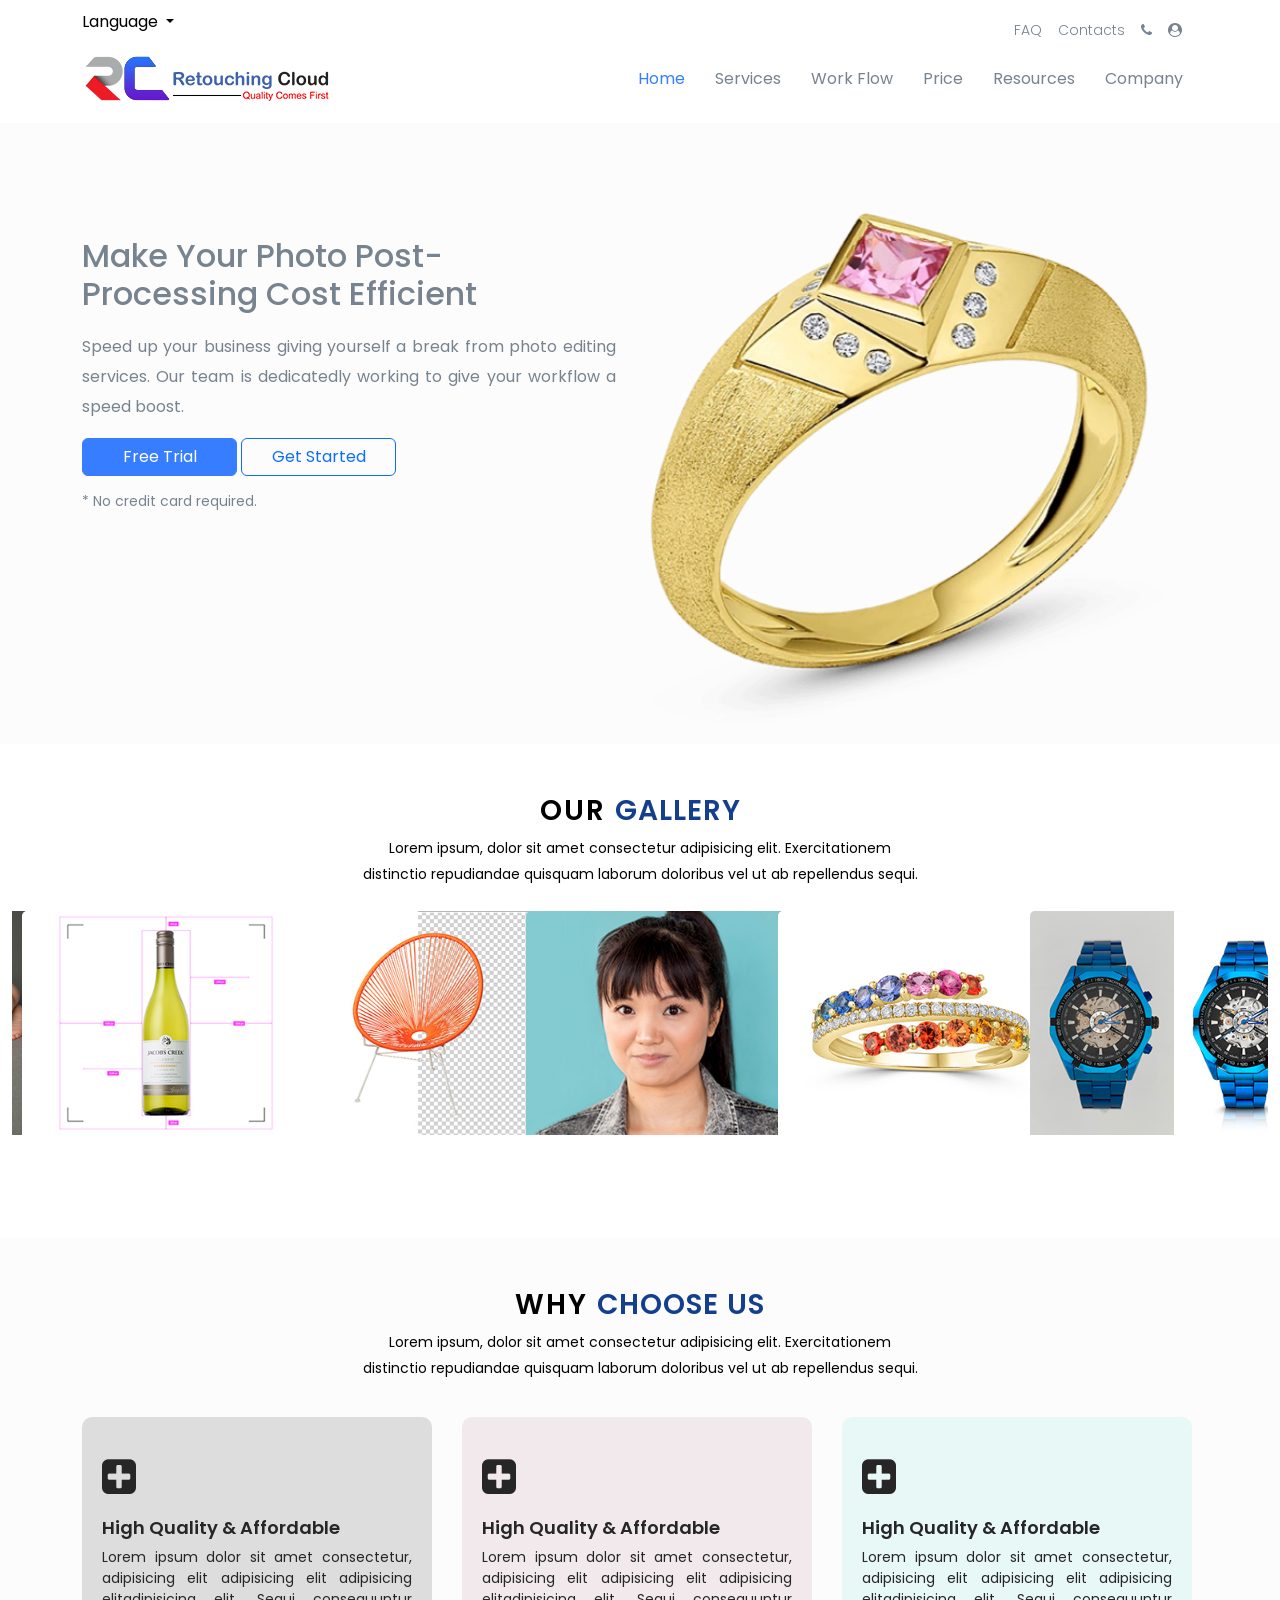
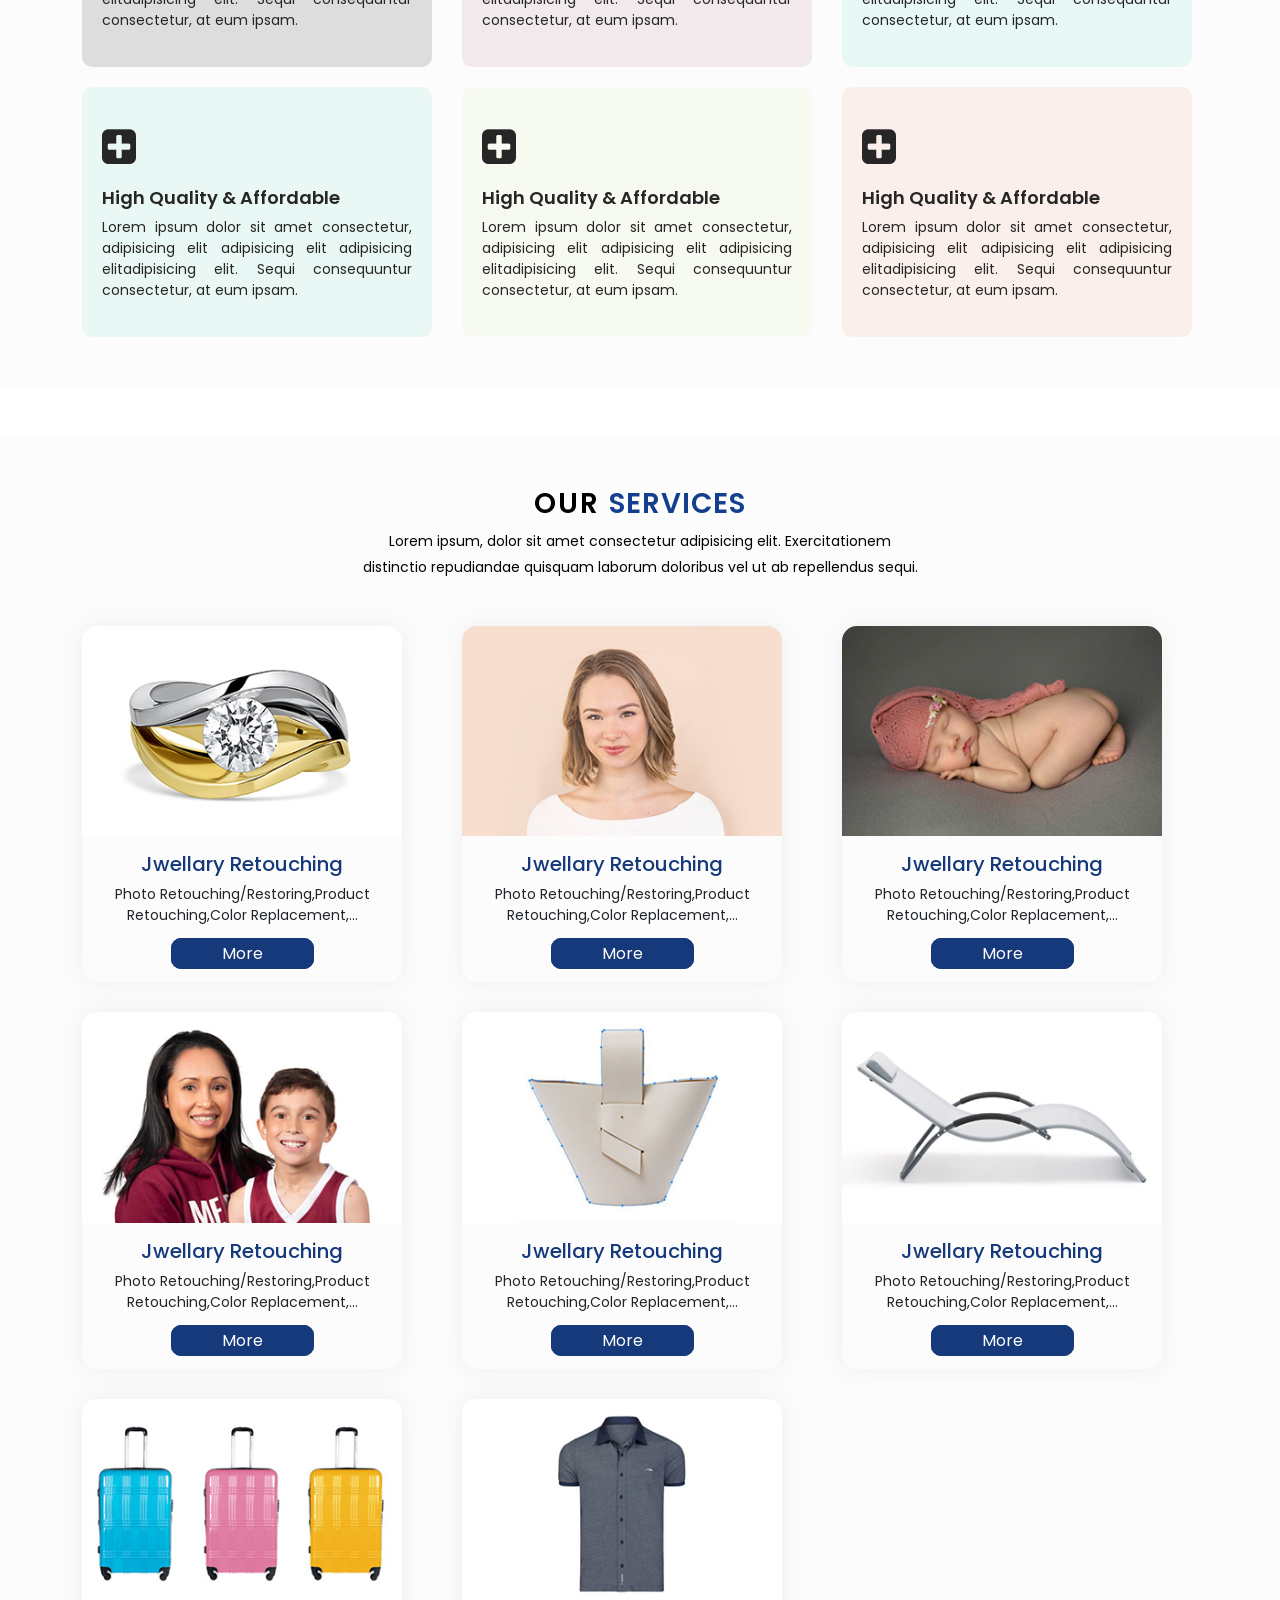
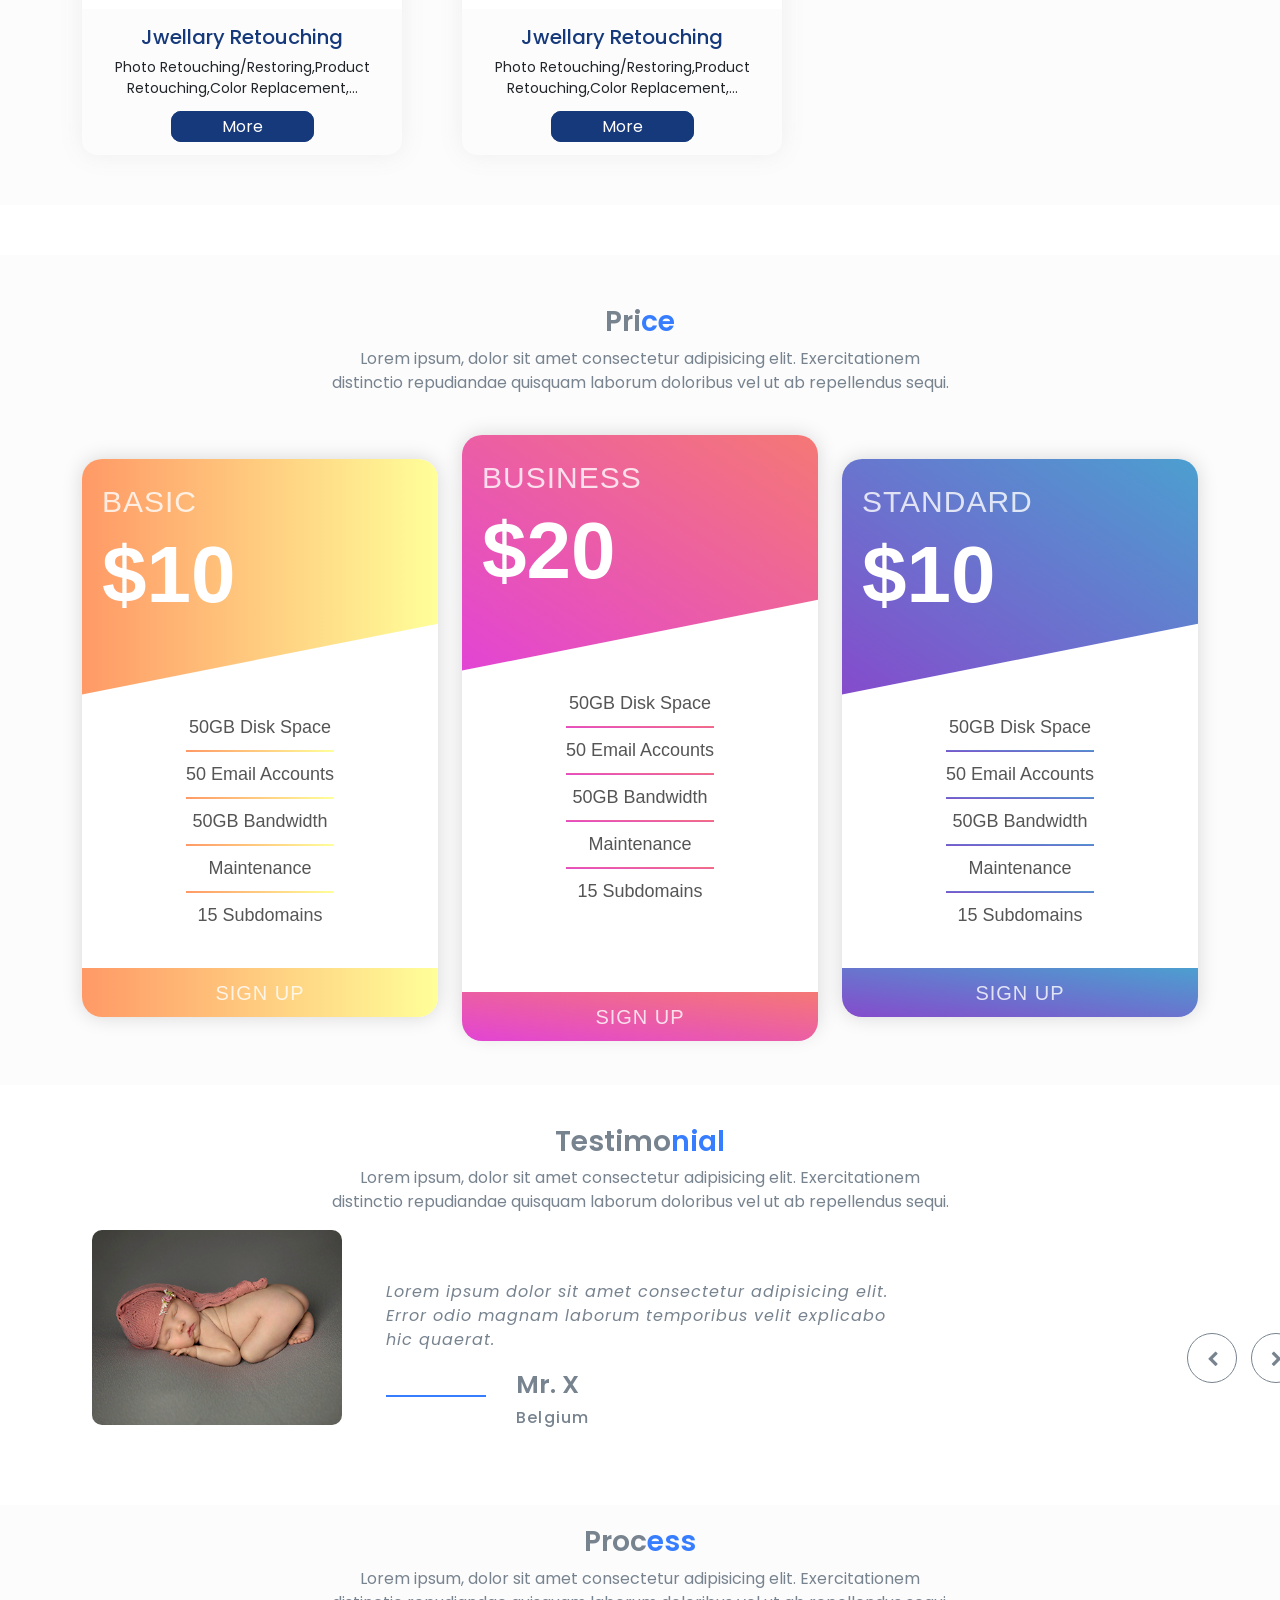
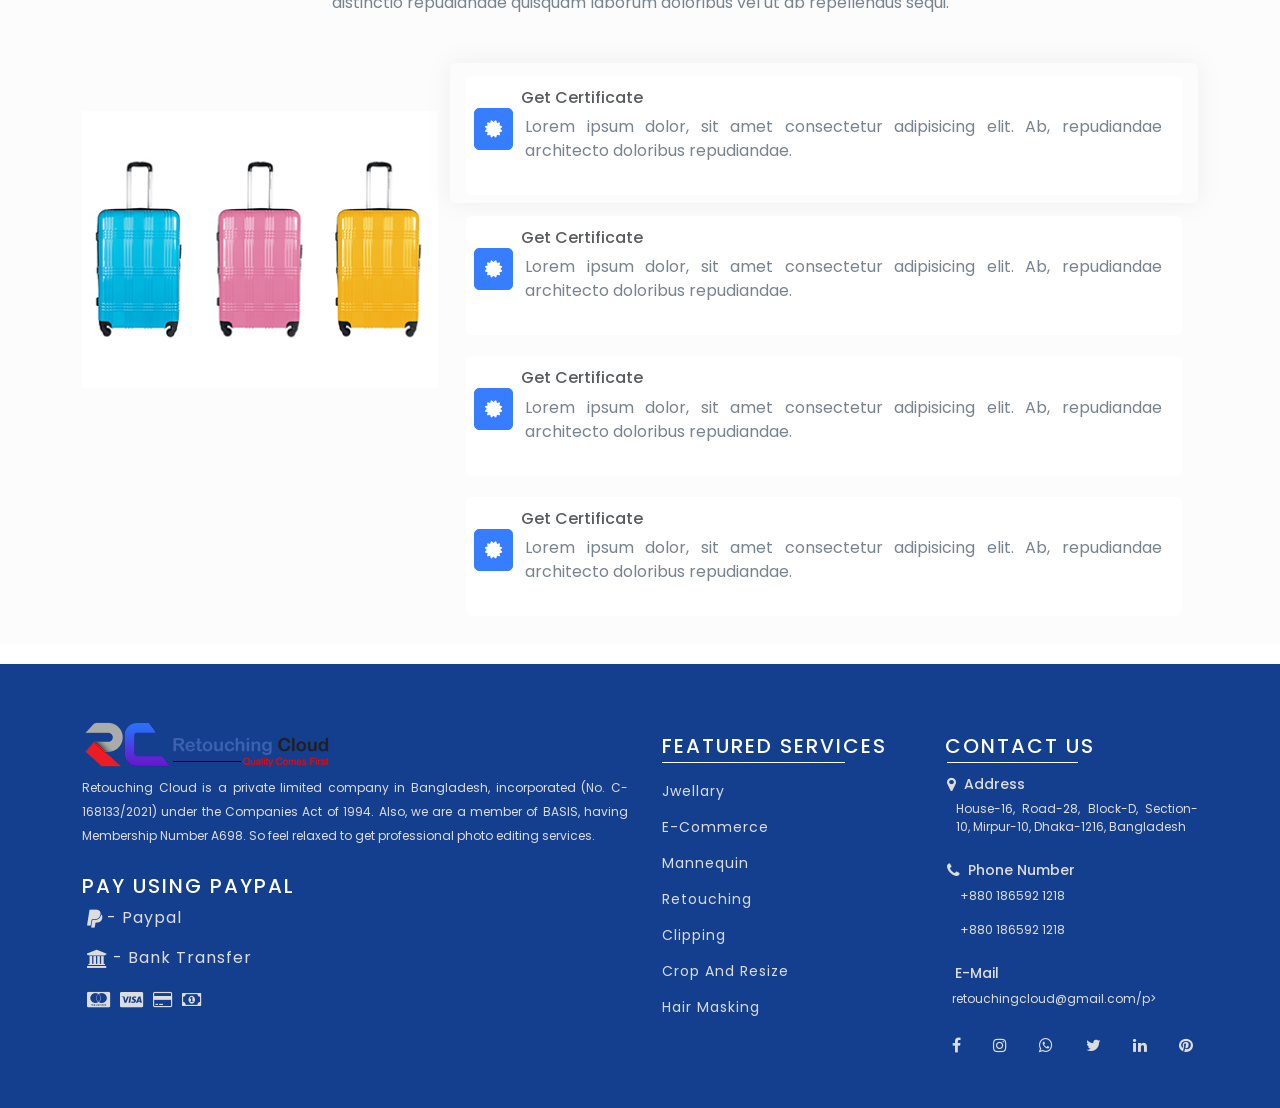
<file: index.html>
<!doctype html>
<html lang="en">
  <head>
    <!-- Required meta tags -->
    <meta charset="utf-8">
    <meta name="viewport" content="width=device-width, initial-scale=1">

    <!-- Bootstrap CSS -->
    <link href="https://cdn.jsdelivr.net/npm/bootstrap@5.0.2/dist/css/bootstrap.min.css" rel="stylesheet" integrity="sha384-EVSTQN3/azprG1Anm3QDgpJLIm9Nao0Yz1ztcQTwFspd3yD65VohhpuuCOmLASjC" crossorigin="anonymous">
    <link href="https://fonts.googleapis.com/css2?family=Poppins:wght@300;400;500;600;700&display=swap" rel="stylesheet">
    <link rel="stylesheet" href="https://cdnjs.cloudflare.com/ajax/libs/font-awesome/4.7.0/css/font-awesome.min.css">
    <link rel="stylesheet" href="css/slick.css">
    <link rel="stylesheet" href="css/stylesheet.css">
    <link rel="media stylesheet" href="css/media.css">

    <title>Retouching Cloud</title>
  </head>
  <body>
    <!-- header -->
   <header class="header ">
    <div class="container d-flex">
       <div class="language">
        <a class="nav-link dropdown-toggle" href="#" id="navbarDropdown" role="button" data-bs-toggle="dropdown" aria-expanded="false">
            Language
          </a>
          <ul class="dropdown-menu" aria-labelledby="navbarDropdown">
            <li><a class="dropdown-item" href="#">English</a></li>
            <li><a class="dropdown-item" href="#">Bengali</a></li>
            <li><a class="dropdown-item" href="#">France</a></li>
            <li><a class="dropdown-item" href="#">Portuguish</a></li>
          </ul>
       </div>
       <div class="fac ms-auto d-flex pt-2 px-2">
       <span><a href="">FAQ </a></span>
       <span><a href=""> Contacts </a></span>
       <span><a href=""> <i class="fa fa-phone" aria-hidden="true"></i></a></span>
       <span><a href=""> <i class="fa fa-user-circle" aria-hidden="true"></i></a></span>
    </div>
   </header>
    <!-- header -->


    <!-- navbar -->
    <nav class="navbar navbar-expand-lg navbar-light nav-menu" id="menu">
        <div class="container">
            <a class="navbar-brand" href="#">
                <img src="images/logo.png" alt="" srcset="">
            </a>
            <button class="navbar-toggler" type="button" data-bs-toggle="collapse" data-bs-target="#navbarSupportedContent" aria-controls="navbarSupportedContent" aria-expanded="false" aria-label="Toggle navigation">
                <span class="navbar-toggler-icon"></span>
            </button>
            <div class="collapse navbar-collapse menu" id="navbarSupportedContent">
                <ul class="navbar-nav ms-auto mb-2 mb-lg-0">
                    <li class="nav-item">
                        <a class="nav-link active" aria-current="page" href="#">Home</a>
                    </li>
                      <!-- Navbar dropdown -->
        <li class="nav-item dropdown dropdown-hover position-static">
          <a class="nav-link" href="#" id="navbarDropdown" role="button"
             aria-expanded="false">
            Services
          </a>
          <!-- Dropdown menu -->
          <div class="dropdown-menu w-40 mt-0" aria-labelledby="navbarDropdown" style="border-top-left-radius: 0;
                            border-top-right-radius: 0;
                          ">

            <div class="container">
              <div class="row my-4">
                <div class="col-md-6 col-lg-3 mb-3 mb-lg-0">
                  <div class="list-group list-group-flush">
                    <a class="list-group-item a" href="#">Shadow Making</a>
                    <a class="list-group-item a" href="#">Clipping Path</a>
                    <a class="list-group-item a" href="#">Hair Masking</a>
                    <a class="list-group-item a" href="#">Background Removal</a>
                  </div>
                </div>
                <div class="col-md-6 col-lg-3 mb-4 mb-lg-0">
                  <div class="list-group list-group-flush">
                    <a class="list-group-item a" href="#">Image Recolor</a>
                    <a class="list-group-item a" href="#">Headshot Retouching</a>
                    <a class="list-group-item a" href="#">E-commerce Image Editing</a>
                    <a class="list-group-item a" href="#">Crope & Resize</a>
                  </div>
                </div>
                <div class="col-md-6 col-lg-3 mb-3 mb-md-0">
                  <div class="list-group list-group-flush">
                    <a class="list-group-item a" href="#">Baby Retouching</a>
                    <a class="list-group-item a" href="#">Ghost Mannequin</a>
                    <a class="list-group-item a" href="service.html">Jwellary Retouching</a>
                    <a class="list-group-item a" href="#">Product Photo Retouching</a>
                  </div>
                </div>
              </div>
            </div>
          </div>
        </li>
               


                    <li class="nav-item">
                        <a class="nav-link" aria-current="page" href="#">Work Flow</a>
                    </li>
                    <li class="nav-item">
                        <a class="nav-link" aria-current="page" href="#">Price</a>
                    </li>
                    <li class="nav-item dropdown resource">
                        <a class="nav-link" href="#" id="navbarDropdown" role="button" data-bs-toggle="dropdown" aria-expanded="false">
                          Resources
                        </a>
                        <ul class="dropdown-menu" aria-labelledby="navbarDropdown">
                          <li><a class="dropdown-item" href="#"><i class="fa fa-folder-open" aria-hidden="true"></i> Portfolio</a></li>
                          <li><a class="dropdown-item" href="#"><i class="fa fa-pencil-square-o" aria-hidden="true"></i> Blog</a></li>
                          
                        </ul>
                      </li>
                    <li class="nav-item">
                        <a class="nav-link" aria-current="page" href="#">Company</a>
                    </li>
                    
                </ul>
            </div>
        </div>
    </nav>
    <!-- navbar -->


    <!-- banner -->
      <section id="banner">
      <div class="container">
       <div class="row">
        <div class="banner  d-flex justify-content-between row">
          
        <div class="ban2 col-lg-6 col-sm-12 col-md-12">
            <h2 class="pt-4">Make Your Photo Post- <br> Processing Cost Efficient</h2>
            <p align="justify">Speed up your business giving yourself a break from photo editing services. Our team is dedicatedly working to give your workflow a speed boost.</p>
            <a class="btn btn-primary btn-wide transition-3d-hover mb-2 mb-sm-0 mr-3 trail" href="">Free Trial</a>
              <a class="btn btn-outline-primary btn-wide transition-3d-hover mb-2 mb-sm-0 trail" href="" target="_blank" rel="noopener">Get Started</a>
          
              <p class="small">* No credit card required.</p>
        </div>

        <div class="ban1 col-lg-6 col-sm-12 col-md-12">
          <div class="ban-slider ">
          <div class="ban-item">
            <img src="images/banner/CJ-0823-001.webp" alt="" width="100%" class="img-fluid">
          </div>
            <div class="ban-item">
              <img src="images/banner/JD 0823 025.webp" alt="" width="100%" class="img-fluid">
            </div>
            <div class="ban-item">
              <img src="images/banner/JD 0823 029 .webp" alt="" width="100%" class="img-fluid">
            </div>
            
          </div>
      </div>
      </div>
       </div>
      </div>
  </section>
  
    <!-- banner -->


    <!-- gallery -->
    <section id="gallery">
     

      <div class="container-fluid">
        <div class="col-lg-12 col-md-12 col-sm-12">
          <div class="choose-header">
            <h3 class="text-center" style="font-weight: 600; letter-spacing: 2px; color: black;">OUR <span class="Span-header" style=" letter-spacing: 1px;">GALLERY</span></h3>
            <p class="text-center" align="justify" style="color: #000; font-size: 14px; line-height: 26px;">Lorem ipsum, dolor sit amet consectetur adipisicing elit. Exercitationem  <br> distinctio repudiandae quisquam laborum doloribus vel ut ab repellendus sequi.</p>
          </div>
        </div>
        <div class="row mt-4">
          <div class="gallery-card">
            <div class="gallery-item col-lg-3">
                <div class="card" style="width: 18rem;">
                    <div class="card-img">
                        <img src="images/gallery/Background_remove.jpg" class="card-img-top" alt="..." width="100%">
                        
                       </div>
                  </div>

            </div>
            <div class="gallery-item col-lg-3">
                <div class="card" style="width: 18rem;">
                    <div class="card-img">
                        <img src="images/gallery/Headshot_retouching.jpg" class="card-img-top" alt="..." width="100%">
                        
                       </div>
                  </div>

            </div>
            <div class="gallery-item col-lg-3">
                <div class="card" style="width: 18rem;">
                    <div class="card-img">
                        <img src="images/gallery/Jewelry_Photo_Retouching.jpg" class="card-img-top" alt="..." width="100%">
                        
                       </div>
                  </div>

            </div>
            <div class="gallery-item col-lg-3">
                <div class="card" style="width: 18rem;">
                    <div class="card-img">
                        <img src="images/gallery/Product_photo retouching.jpg" class="card-img-top" alt="..." width="100%">
                    
                       </div>
                  </div>

            </div>
            <div class="gallery-item col-lg-3">
                <div class="card" style="width: 18rem;">
                    <div class="card-img">
                        <img src="images/gallery/Baby_retouching.jpg" class="card-img-top" alt="..." width="100%">
                     
                       </div>
                  </div>

            </div>
            <div class="gallery-item col-lg-3">
                <div class="card" style="width: 18rem;">
                    <div class="card-img">
                        <img src="images/gallery/crope &resize.jpg" class="card-img-top" alt="..." width="100%">
                        
                       </div>
                  </div>

            </div>
          </div>
        </div>


  </div>

</section>
    <!-- gallery -->


    <!-- why choose us -->
    <!-- <section id="choose">
     <div class="container">
      <div class="row d-flex justify-content-between">
        <div class="col-lg-12 col-md-12 col-sm-12">
          <div class="choose-header">
            <h3 class="text-center" style="font-weight: 600; letter-spacing: 2px; color: black;">WHY <span class="Span-header" style=" letter-spacing: 1px;">CHOOSE US</span></h3>
            <p class="text-center" align="justify" style="color: #000; font-size: 14px; line-height: 26px;">Lorem ipsum, dolor sit amet consectetur adipisicing elit. Exercitationem  <br> distinctio repudiandae quisquam laborum doloribus vel ut ab repellendus sequi.</p>
          </div>
        </div>
        <div class="col-lg-4">
          <div class="card" style="width: 18rem; ">
            <div class="card-body d-flex">
              <h5 class="card-title card-i"><i class="fa fa-certificate" aria-hidden="true" style="font-size: 20px;"></i></h5>
              <h6 class="card-subtitle mb-2 text-muted py-3 px-2">Get Certificate</h6>
            </div>
            <div class="card-text px-1">
              <p class="" align="justify" style="color: #77838f;">Lorem ipsum dolor, sit amet consectetur adipisicing elit. Ab, repudiandae architecto doloribus repudiandae.</p>
            </div>
            </div>
          <div class="card" style="width: 18rem; margin-top: 12px;">
            <div class="card-body d-flex">
              <h5 class="card-title card-i"><i class="fa fa-certificate" aria-hidden="true" style="font-size: 20px;"></i></h5>
              <h6 class="card-subtitle mb-2 text-muted py-3 px-2">Get Certificate</h6>
            </div>
            <div class="card-text px-1">
              <p class="" align="justify" style="color: #77838f;">Lorem ipsum dolor, sit amet consectetur adipisicing elit. Ab, repudiandae architecto doloribus repudiandae.</p>
            </div>
            </div>
          <div class="card" style="width: 18rem; margin-top: 12px;">
            <div class="card-body d-flex">
              <h5 class="card-title card-i"><i class="fa fa-certificate" aria-hidden="true" style="font-size: 20px;"></i></h5>
              <h6 class="card-subtitle mb-2 text-muted py-3 px-2">Get Certificate</h6>
            </div>
            <div class="card-text px-1">
              <p class="" align="justify" style="color: #77838f;">Lorem ipsum dolor, sit amet consectetur adipisicing elit. Ab, repudiandae architecto doloribus repudiandae.</p>
            </div>
            </div>
        </div>
        <div class="col-lg-4" style="margin-top: 150px; margin-left: -58px;">
          <div class="choose-slider text-center">
            <div class="choose-item">
              <img src="images/gallery/crope &resize.jpg" alt="" width="100%" class="img-fluid">
            </div>
              <div class="choose-item">
                <img src="images/service/EAN_3370077589461_det1-x-300x300.jpg" alt="" width="100%" class="img-fluid">
              </div>
              <div class="choose-item">
                <img src="images/service/Ghost_Mannequin_Gallery_-4-525x400.jpg" alt="" width="100%" class="img-fluid">
              </div>
              
            </div>
        </div>
        <div class="col-lg-4">
          <div class="card" style="width: 18rem; ">
            <div class="card-body d-flex">
              <h5 class="card-title card-i"><i class="fa fa-certificate" aria-hidden="true" style="font-size: 20px;"></i></h5>
              <h6 class="card-subtitle mb-2 text-muted py-3 px-2">Get Certificate</h6>
            </div>
            <div class="card-text px-1">
              <p class="" align="justify" style="color: #77838f;">Lorem ipsum dolor, sit amet consectetur adipisicing elit. Ab, repudiandae architecto doloribus repudiandae.</p>
            </div>
            </div>
          <div class="card" style="width: 18rem; margin-top: 12px;">
            <div class="card-body d-flex">
              <h5 class="card-title card-i"><i class="fa fa-certificate" aria-hidden="true" style="font-size: 20px;"></i></h5>
              <h6 class="card-subtitle mb-2 text-muted py-3 px-2">Get Certificate</h6>
            </div>
            <div class="card-text px-1">
              <p class="" align="justify" style="color: #77838f;">Lorem ipsum dolor, sit amet consectetur adipisicing elit. Ab, repudiandae architecto doloribus repudiandae.</p>
            </div>
            </div>
          <div class="card" style="width: 18rem; margin-top: 12px;">
            <div class="card-body d-flex">
              <h5 class="card-title card-i"><i class="fa fa-certificate" aria-hidden="true" style="font-size: 20px;"></i></h5>
              <h6 class="card-subtitle mb-2 text-muted py-3 px-2">Get Certificate</h6>
            </div>
            <div class="card-text px-1">
              <p class="" align="justify" style="color: #77838f;">Lorem ipsum dolor, sit amet consectetur adipisicing elit. Ab, repudiandae architecto doloribus repudiandae.</p>
            </div>
            </div>
        </div
      </div>
     </div>
    </section> -->
    <!-- why choose us -->


    <!-- why choose us -->
    <section id="choose">
     <div class="container">
      <div class="row d-flex justify-content-between">
        <div class="col-lg-12 col-md-12 col-sm-12">
          <div class="choose-header">
            <h3 class="text-center" style="font-weight: 600; letter-spacing: 2px; color: black;">WHY <span class="Span-header" style=" letter-spacing: 1px;">CHOOSE US</span></h3>
            <p class="text-center" align="justify" style="color: #000; font-size: 14px; line-height: 26px;">Lorem ipsum, dolor sit amet consectetur adipisicing elit. Exercitationem  <br> distinctio repudiandae quisquam laborum doloribus vel ut ab repellendus sequi.</p>
          </div>
        </div>

        <div class="col-lg- col-md-4 col-sm-12">
          <div class="choose-card" style="background-color: #ddd;">
            <i class="fa fa-plus-square" aria-hidden="true"></i>
            <h4>High Quality & Affordable</h4>
            <p align="justify">Lorem ipsum dolor sit amet consectetur, adipisicing elit adipisicing elit  adipisicing elitadipisicing elit. Sequi consequuntur consectetur, at eum ipsam.</p>
        </div>
        </div>
        <div class="col-lg- col-md-4 col-sm-12">
          <div class="choose-card" style="background-color: rgb(241, 233, 235);">
            <i class="fa fa-plus-square" aria-hidden="true"></i>
            <h4>High Quality & Affordable</h4>
            <p align="justify">Lorem ipsum dolor sit amet consectetur, adipisicing elit adipisicing elit  adipisicing elitadipisicing elit. Sequi consequuntur consectetur, at eum ipsam.</p>
        </div>
        </div>
        <div class="col-lg- col-md-4 col-sm-12">
          <div class="choose-card" style="background-color: rgb(232, 248, 247);;">
            <i class="fa fa-plus-square" aria-hidden="true"></i>
            <h4>High Quality & Affordable</h4>
            <p align="justify">Lorem ipsum dolor sit amet consectetur, adipisicing elit adipisicing elit  adipisicing elitadipisicing elit. Sequi consequuntur consectetur, at eum ipsam.</p>
        </div>
        </div>
        <div class="col-lg- col-md-4 col-sm-12">
          <div class="choose-card" style="background-color: rgb(233, 247, 245);;">
            <i class="fa fa-plus-square" aria-hidden="true"></i>
            <h4>High Quality & Affordable</h4>
            <p align="justify">Lorem ipsum dolor sit amet consectetur, adipisicing elit adipisicing elit  adipisicing elitadipisicing elit. Sequi consequuntur consectetur, at eum ipsam.</p>
        </div>
        </div>
        <div class="col-lg- col-md-4 col-sm-12">
          <div class="choose-card" style="background-color: rgb(246, 250, 240);;">
            <i class="fa fa-plus-square" aria-hidden="true"></i>
            <h4>High Quality & Affordable</h4>
            <p align="justify">Lorem ipsum dolor sit amet consectetur, adipisicing elit adipisicing elit  adipisicing elitadipisicing elit. Sequi consequuntur consectetur, at eum ipsam.</p>
        </div>
        </div>
        <div class="col-lg- col-md-4 col-sm-12">
          <div class="choose-card" style="background-color: rgb(250, 239, 234);;">
            <i class="fa fa-plus-square" aria-hidden="true"></i>
            <h4>High Quality & Affordable</h4>
            <p align="justify">Lorem ipsum dolor sit amet consectetur, adipisicing elit adipisicing elit  adipisicing elitadipisicing elit. Sequi consequuntur consectetur, at eum ipsam.</p>
        </div>
        </div>
        </div>
        </div>
    </section>
    <!-- why choose us -->


    
    <!-- service -->
    <section id="service">
      <div class="container">
        <div class="row">
          <div class="col-lg-12 col-md-12 col-sm-12">
            <div class="choose-header">
              <h3 class="text-center" style="font-weight: 600; letter-spacing: 2px; color: black;">OUR <span class="Span-header" style=" letter-spacing: 1px;">SERVICES</span></h3>
              <p class="text-center" align="justify" style="color: #000; font-size: 14px; line-height: 26px;">Lorem ipsum, dolor sit amet consectetur adipisicing elit. Exercitationem  <br> distinctio repudiandae quisquam laborum doloribus vel ut ab repellendus sequi.</p>
            </div>
          </div>
          <div class="col-lg-4 col-md-3 col-sm-12 ser">
            <div class="card" style="width: 20rem;">
              <img src="images/service/AN 0923 010.jpg" class="card-img-top" width="105%" alt="...">
              <div class="card-body text-center">
                <h5 class="card-title">Jwellary Retouching</h5>
                <p class="card-text mt-2" style="font-size: 14px;">Photo Retouching/Restoring,Product Retouching,Color Replacement,...</p>
                <div class="ser-btn">
                  <a href="#">More</a>
                </div>
              </div>
            </div>
          </div>
          
          <div class="col-lg-4 col-md-3 col-sm-12 ser">
            <div class="card" style="width: 20rem;">
              <img src="images/service/Headshot_Retouching_04.jpg" class="card-img-top" width="105%" alt="...">
              <div class="card-body text-center">
                <h5 class="card-title">Jwellary Retouching</h5>
                <p class="card-text mt-2" style="font-size: 14px;">Photo Retouching/Restoring,Product Retouching,Color Replacement,...</p>
                <div class="ser-btn">
                  <a href="#">More</a>
                </div>
              </div>
            </div>
          </div>
          <div class="col-lg-4 col-md-3 col-sm-12 ser">
            <div class="card" style="width: 20rem;">
              <img src="images/service/MG_1780-600x457.jpg" width="105%" class="card-img-top" alt="...">
              <div class="card-body text-center">
                <h5 class="card-title">Jwellary Retouching</h5>
                <p class="card-text mt-2" style="font-size: 14px;">Photo Retouching/Restoring,Product Retouching,Color Replacement,...</p>
                <div class="ser-btn">
                  <a href="#">More</a>
                </div>
              </div>
            </div>
          </div>
          <div class="col-lg-4 col-md-3 col-sm-12 ser">
            <div class="card" style="width: 20rem;">
              <img src="images/service/Image_Masking_Gallery_-6-600x457.jpg" class="card-img-top" alt="...">
              <div class="card-body text-center">
                <h5 class="card-title">Jwellary Retouching</h5>
                <p class="card-text mt-2" style="font-size: 14px;">Photo Retouching/Restoring,Product Retouching,Color Replacement,...</p>
                <div class="ser-btn">
                  <a href="#">More</a>
                </div>
              </div>
            </div>
          </div>
          <div class="col-lg-4 col-md-3 col-sm-12 ser">
            <div class="card" style="width: 20rem;">
              <img src="images/service/Clipping_Path-280x270.jpg" class="card-img-top" alt="...">
              <div class="card-body text-center">
                <h5 class="card-title">Jwellary Retouching</h5>
                <p class="card-text mt-2" style="font-size: 14px;">Photo Retouching/Restoring,Product Retouching,Color Replacement,...</p>
                <div class="ser-btn">
                  <a href="#">More</a>
                </div>
              </div>
            </div>
          </div>
          <div class="col-lg-4 col-md-3 col-sm-12 ser">
            <div class="card" style="width: 20rem;">
              <img src="images/service/Natural_shadow_after_01-768x585.jpg" class="card-img-top" alt="...">
              <div class="card-body text-center">
                <h5 class="card-title">Jwellary Retouching</h5>
                <p class="card-text mt-2" style="font-size: 14px;">Photo Retouching/Restoring,Product Retouching,Color Replacement,...</p>
                <div class="ser-btn">
                  <a href="#">More</a>
                </div>
              </div>
            </div>
          </div>
          <div class="col-lg-4 col-md-3 col-sm-12 ser">
            <div class="card" style="width: 20rem;">
              <img src="images/service/Image_Recoloring-1-600x457.jpg" class="card-img-top" alt="...">
              <div class="card-body text-center">
                <h5 class="card-title">Jwellary Retouching</h5>
                <p class="card-text mt-2" style="font-size: 14px;">Photo Retouching/Restoring,Product Retouching,Color Replacement,...</p>
                <div class="ser-btn">
                  <a href="#">More</a>
                </div>
              </div>
            </div>
          </div>
          <div class="col-lg-4 col-md-3 col-sm-12 ser">
            <div class="card" style="width: 20rem;">
              <img src="images/service/Ghost_Mannequin_Gallery_-4-525x400.jpg" class="card-img-top" alt="...">
              <div class="card-body text-center">
                <h5 class="card-title">Jwellary Retouching</h5>
                <p class="card-text mt-2" style="font-size: 14px;">Photo Retouching/Restoring,Product Retouching,Color Replacement,...</p>
                <div class="ser-btn">
                  <a href="#">More</a>
                </div>
              </div>
            </div>
          </div>
          
          
        
      </div>
    </section>
    <!-- services -->


    <!-- price -->
    <section id="price">
      <div class="container">
        <div class="row">
          <div class="col-lg-12 col-md-12 col-sm-12">
            <div class="choose-header">
              <h3 class="text-center" style="font-weight: 600;">Pri<span style="color: #377dff;">ce</span></h3>
              <p class="text-center" align="justify" style="color: #77838f;">Lorem ipsum, dolor sit amet consectetur adipisicing elit. Exercitationem  <br> distinctio repudiandae quisquam laborum doloribus vel ut ab repellendus sequi.</p>
            </div>
          </div>
         
      <div class="col-md-4 col-sm-6 mt-5">
        <div class="pricingTable basic">
            <div class="pricingTable-header">
                <h3 class="title">Basic</h3>
                <div class="price-value">
                    <span class="amount">$10</span>
                </div>
            </div>
            <ul class="pricing-content">
                <li>50GB Disk Space</li>
                <li>50 Email Accounts</li>
                <li>50GB Bandwidth</li>
                <li>Maintenance</li>
                <li>15 Subdomains</li>
            </ul>
            <div class="pricingTable-signup">
                <a href="#">Sign Up</a>
            </div>
        </div>
    </div>
    <div class="col-md-4 col-sm-6 mt-4">
        <div class="pricingTable pink standard">
            <div class="pricingTable-header">
                <h3 class="title">Business</h3>
                <div class="price-value">
                    <span class="amount">$20</span>
                </div>
            </div>
            <ul class="pricing-content">
                <li>50GB Disk Space</li>
                <li>50 Email Accounts</li>
                <li>50GB Bandwidth</li>
                <li>Maintenance</li>
                <li>15 Subdomains</li>
            </ul>
            <div class="pricingTable-signup mt-5">
                <a href="#">Sign Up</a>
            </div>
        </div>
    </div>
    <div class="col-md-4 col-sm-6 mt-5">
      <div class="pricingTable pro">
          <div class="pricingTable-header">
              <h3 class="title">Standard</h3>
              <div class="price-value">
                  <span class="amount">$10</span>
              </div>
          </div>
          <ul class="pricing-content">
              <li>50GB Disk Space</li>
              <li>50 Email Accounts</li>
              <li>50GB Bandwidth</li>
              <li>Maintenance</li>
              <li>15 Subdomains</li>
          </ul>
          <div class="pricingTable-signup">
              <a href="#">Sign Up</a>
          </div>
      </div>
  </div>





        </div>
      </div>
    </section>
    <!-- price -->


    <!-- testimonial -->
    <section id="testimonial">
      <div class="container">
        <div class="test row">
          <div class="col-lg-12 col-md-12 col-sm-12">
            <div class="choose-header">
              <h3 class="text-center" style="font-weight: 600;">Testimo<span style="color: #377dff;">nial</span></h3>
              <p class="text-center" align="justify" style="color: #77838f;">Lorem ipsum, dolor sit amet consectetur adipisicing elit. Exercitationem  <br> distinctio repudiandae quisquam laborum doloribus vel ut ab repellendus sequi.</p>
            </div>
          </div>
         
          </div>
          <div class="row test-main">
            <div class="test-slider row wow fadeInRight">
              <div class="slider1 row d-flex">
                <div class="slide-pic col-lg-3 col-sm-12">
                  <img src="images/gallery/Baby_retouching.jpg" alt="">
                </div>
                <div class="slide-content col-lg-6 col-sm-12">
                  <h6>Lorem ipsum dolor sit amet consectetur adipisicing elit. Error odio magnam laborum temporibus velit explicabo hic quaerat.</h6>
                  <h5>Mr. X</h5>
                  <h4>Belgium</h4>
                </div>
              </div>
  
              <div class="slider1 row d-flex">
                <div class="slide-pic col-lg-3 col-sm-12">
                  <img src="images/gallery/crope &resize.jpg" alt="">
                </div>
                <div class="slide-content col-lg-6 col-sm-12">
                  <h6>Lorem ipsum dolor sit amet consectetur, adipisicing elit. Ipsa doloremque eveniet deleniti blanditiis reiciendis ex molestias.</h6>
                  <h5>Mr. y</h5>
                  <h4>United Arab Emirates</h4>
                </div>
              </div>
  
  
              <div class="slider1 row d-flex">
                <div class="slide-pic col-lg-3 col-sm-12">
                  <img src="images/gallery/Image_recolor.jpg" alt="">
                </div>
                <div class="slide-content col-lg-6 col-sm-12">
                  <h6>Lorem ipsum dolor sit amet consectetur adipisicing elit. Facilis ipsa, consectetur laboriosam, nostrum pariatur asperiores.</h6>
                  <h5>Mr. z</h5>
                  <h4>United Arab Emirates</h4>
                </div>
              </div>
              
              
             
            </div>
            <div class="test-i col-lg-3 col-sm-12">
              <i class="fa fa-chevron-left t-left" aria-hidden="true"></i>
              <i class="fa fa-chevron-right t-right" aria-hidden="true"></i>
            </div>
          </div>
        </div>
      </div>
    </section>
    <!-- testimonial -->


     <!-- back to top -->
     <a id="button"></a>
     <!-- back to top -->


     <!-- process -->
     <section id="process">
      <div class="container">
        <div class="row">
          <div class="test">
            <div class="col-lg-12 col-md-12 col-sm-12">
              <div class="choose-header">
                <h3 class="text-center" style="font-weight: 600;">Proc<span style="color: #377dff;">ess</span></h3>
                <p class="text-center" align="justify" style="color: #77838f;">Lorem ipsum, dolor sit amet consectetur adipisicing elit. Exercitationem  <br> distinctio repudiandae quisquam laborum doloribus vel ut ab repellendus sequi.</p>
              </div>
            </div>
            <div class="d-flex align-items-start row mt-5">
    
              <div class="tab-content col-lg-4 col-sm-12 mt-5" id="v-pills-tabContent">
                <div class="tab-pane fade show active" id="v-pills-home" role="tabpanel" aria-labelledby="v-pills-home-tab">
                  <img src="images/gallery/Image_recolor.jpg" width="100%" height="100%" alt="">
                </div>
                <div class="tab-pane fade" id="v-pills-profile" role="tabpanel" aria-labelledby="v-pills-profile-tab">
                  <img src="images/gallery/Jewelry_Photo_Retouching.jpg" width="100%" height="100%" alt="">
                </div>
                <div class="tab-pane fade" id="v-pills-messages" role="tabpanel" aria-labelledby="v-pills-messages-tab">
                  <img src="images/gallery/Product_photo retouching.jpg" width="100%" height="100%" alt="">
                </div>
                <div class="tab-pane fade" id="v-pills-settings" role="tabpanel" aria-labelledby="v-pills-settings-tab">
                  <img src="images/gallery/Shadow making.jpg" width="100%" height="100%" alt="">
                </div>
              </div>

              <div class="nav flex-column nav-pills ms-auto col-lg-8 col-sm-12 process" id="v-pills-tab" role="tablist" aria-orientation="vertical">
                <button class="nav-link active" id="v-pills-home-tab" data-bs-toggle="pill" data-bs-target="#v-pills-home" type="button" role="tab" aria-controls="v-pills-home" aria-selected="true">
                  <div class="card" style="margin-top: 5px;">
                    <div class="card-body d-flex">
                      <div class="card-title">
                      <h5 class="card-i mt-3"><i class="fa fa-certificate" aria-hidden="true" style="font-size: 20px;"></i></h5>
                    </div>
                    <div class="card-subtitle ms-2">
                      <h6 class="mb-2 text-muted" style="text-align: left;">Get Certificate</h6>
                   
                    <div class="card-text px-1">
                      <p class="" align="justify" style="color: #77838f;">Lorem ipsum dolor, sit amet consectetur adipisicing elit. Ab, repudiandae architecto doloribus repudiandae.</p>
                    </div>
                  </div>
                </div>
                    </div>
                </button>



                <button class="nav-link" id="v-pills-profile-tab" data-bs-toggle="pill" data-bs-target="#v-pills-profile" type="button" role="tab" aria-controls="v-pills-profile" aria-selected="false">
                  <div class="card" style="margin-top: 5px;">
                    <div class="card-body d-flex">
                      <div class="card-title">
                      <h5 class="card-i mt-3"><i class="fa fa-certificate" aria-hidden="true" style="font-size: 20px;"></i></h5>
                    </div>
                    <div class="card-subtitle ms-2">
                      <h6 class="mb-2 text-muted" style="text-align: left;">Get Certificate</h6>
                   
                    <div class="card-text px-1">
                      <p class="" align="justify" style="color: #77838f;">Lorem ipsum dolor, sit amet consectetur adipisicing elit. Ab, repudiandae architecto doloribus repudiandae.</p>
                    </div>
                  </div>
                </div>
                    </div>
                </button>


                <button class="nav-link" id="v-pills-messages-tab" data-bs-toggle="pill" data-bs-target="#v-pills-messages" type="button" role="tab" aria-controls="v-pills-messages" aria-selected="false">
                  <div class="card" style="margin-top: 5px;">
                    <div class="card-body d-flex">
                      <div class="card-title">
                      <h5 class="card-i mt-3"><i class="fa fa-certificate" aria-hidden="true" style="font-size: 20px;"></i></h5>
                    </div>
                    <div class="card-subtitle ms-2">
                      <h6 class="mb-2 text-muted" style="text-align: left;">Get Certificate</h6>
                   
                    <div class="card-text px-1">
                      <p class="" align="justify" style="color: #77838f;">Lorem ipsum dolor, sit amet consectetur adipisicing elit. Ab, repudiandae architecto doloribus repudiandae.</p>
                    </div>
                  </div>
                </div>
                    </div>
                </button>


                <button class="nav-link" id="v-pills-settings-tab" data-bs-toggle="pill" data-bs-target="#v-pills-settings" type="button" role="tab" aria-controls="v-pills-settings" aria-selected="false">
                  <div class="card" style="margin-top: 5px;">
                    <div class="card-body d-flex">
                      <div class="card-title">
                      <h5 class="card-i mt-3"><i class="fa fa-certificate" aria-hidden="true" style="font-size: 20px;"></i></h5>
                    </div>
                    <div class="card-subtitle ms-2">
                      <h6 class="mb-2 text-muted" style="text-align: left;">Get Certificate</h6>
                   
                    <div class="card-text px-1">
                      <p class="" align="justify" style="color: #77838f;">Lorem ipsum dolor, sit amet consectetur adipisicing elit. Ab, repudiandae architecto doloribus repudiandae.</p>
                    </div>
                  </div>
                </div>
                    </div>
                </button>
              </div>
            </div>
        </div>
      </div>
     </section>
     <!-- process -->


     <!-- online -->
     <section id="footer">
      <div class="container">
        <div class="row">
          <div class="col-lg-6 col-md-6 col-sm-12">
            <div class="footer-logo">
              <img src="images/logo.png"  alt="" srcset="">
            </div>
            <div class="footer-content">
              <p align="justify">Retouching Cloud is a private limited company in Bangladesh, incorporated (No. C-168133/2021) under the Companies Act of 1994. Also, we are a member of BASIS, having Membership Number A698. So feel relaxed to get professional photo editing services.</p>
              <h5>PAY USING PAYPAL</h5>
              <div class="footer-i d-flex">
                <i class="fa fa-paypal pt-1" aria-hidden="true"></i>
                <p> -  Paypal</p>
              </div>
              <div class="footer-i d-flex">
                <i class="fa fa-university pt-1" aria-hidden="true"></i>
                <p> -  Bank Transfer</p>
              </div>
              <div class="footer-i d-flex">
                <i class="fa fa-cc-mastercard" aria-hidden="true"></i>
                <i class="fa fa-cc-visa" aria-hidden="true"></i>
                <i class="fa fa-credit-card" aria-hidden="true"></i>
                <i class="fa fa-money" aria-hidden="true"></i>
              </div>
            </div>
          </div>
          <div class="col-lg-3 col-md-3 col-sm-12">
            <div class="feature-header">
              <h4>FEATURED SERVICES</h4>
              <a href="">Jwellary</a>
              <a href="">E-Commerce</a>
              <a href="">Mannequin</a>
              <a href="">Retouching</a>
              <a href="">Clipping</a>
              <a href="">Crop And Resize</a>
              <a href="">Hair Masking</a>
            </div>
          </div>
          <div class="col-lg-3 col-md-3 col-sm-12">
            <div class="contact-header">
              <h4>CONTACT US</h4>
            </div>
            <div class="contact d-flex">
              <i class="fa fa-map-marker" aria-hidden="true"></i>
              <div class="address">
                <h6>Address</h6>
                <p align="justify">House-16, Road-28, Block-D, Section-10, Mirpur-10, Dhaka-1216, Bangladesh</p>
              </div>
            </div>
            <div class="contact d-flex">
              <i class="fa fa-phone" aria-hidden="true"></i>
              <div class="address phone">
                <h6>Phone Number</h6>
                <p >+880 186592 1218</p>
                <p >+880 186592 1218</p>
              </div>
            </div>
            <div class="contact d-flex">
              <i class="fa fa-email" aria-hidden="true"></i>
              <div class="address phone">
                <h6>E-Mail</h6>
                <p style="padding-left: 5px;">retouchingcloud@gmail.com/p>
              </div>
            </div>
            <div class="contact d-flex contact-social justify-content-between">
              <a href=""><i class="fa fa-facebook" aria-hidden="true"></i></a>
              <a href=""><i class="fa fa-instagram" aria-hidden="true"></i></a>
              <a href=""><i class="fa fa-whatsapp" aria-hidden="true"></i></a>
              <a href=""><i class="fa fa-twitter" aria-hidden="true"></i></a>
             <a href=""> <i class="fa fa-linkedin" aria-hidden="true"></i></a>
             <a href=""> <i class="fa fa-pinterest" aria-hidden="true"></i></a>
            </div>
          </div>
        </div>
      </div>
     </section>
     <!-- online -->





    <script src="js/jquery-1.12.4.min.js"></script>
    <script src="js/jquery.event.move.js"></script>
    <script src="js/jquery.twentytwenty.js"></script>
    <script src="js/slick.min.js"></script>
    <script src="https://cdn.jsdelivr.net/npm/bootstrap@5.0.2/dist/js/bootstrap.bundle.min.js" integrity="sha384-MrcW6ZMFYlzcLA8Nl+NtUVF0sA7MsXsP1UyJoMp4YLEuNSfAP+JcXn/tWtIaxVXM" crossorigin="anonymous"></script>
    <script src="js/style.js"></script>

  </body>
</html>
</file>
<file: css/stylesheet.css>
*{
    margin: 0;
    padding: 0;
}
a{
    text-decoration: none;

}
ol,ul{
    list-style-type: none;
}
.container{
    width: 1140px;
    margin: 0 auto;
}
body {
    font-family: 'Poppins', sans-serif;
}
:root{
  --corp-gray:#77838f;
  --corp-lightgray:#ddd;
  --corp-blue:#143f8f;
  --corp-button:#377dff;
  --corp-black:#262626;
  --corp-white:#fff;
  --corp-lightwhite:#fcfcfc;
  --corp-yellow:#ffc107;
  --corp-green:green;
  --corp-red:red;

}

.Span-header{
  color: var(--corp-blue);
}
.header{
    padding-top: 10px;
    margin-bottom: -7px;
}
.language .nav-link {
    color: black;
}
.fac span a{
    color: var(--corp-gray);
    font-size: .875rem;
    font-weight: 300;
    padding-left: .5rem;
    padding-right: .5rem;
}

/* megamenu */
.navbar-light .navbar-nav .nav-link {
  color: var(--corp-gray);
}

.navbar-light .navbar-nav .nav-link.active, .navbar-light .navbar-nav .show>.nav-link {
    color: var(--corp-button); 
}


.navbar-expand-lg .navbar-nav .dropdown-menu {
    position: absolute;
    left: 35%;
    width: 47%;
    border-top: 2px solid #000;
    overflow: hidden;
}
.list-group-item {
    position: relative;
    display: block;
    padding: .5rem 1rem;
    color: var(--corp-gray);
    text-decoration: none;
    background-color: var(--corp-white);
    border: none;
    font-style: 10px;
    width: 300px;
}

.list-group-flush>.list-group-item {
  border-left-width: 0;
  border-bottom-width: var(--mdb-list-group-border-width);
  border-right-width: 0;
  border-top-width: 0;
}

.mega-content{
    /* width: 600px; */
    padding-right: 0;
}
.mega-content .card {
    position: relative;
    display: flex;
    flex-direction: column;
    min-width: 0;
    word-wrap: break-word;
    background-color: var(--corp-white);
    border: none;
    margin-left: -34px;
    
}
.card a{
    color: var(--corp-gray);
}

.dropdown-menu {
    border: none;
    box-shadow: 0px 7px 20px rgba(206, 205, 205, 0.2);
}






.dropdown-hover:hover>.dropdown-menu {
  display: inline-block;
  }
  
  .dropdown-hover>.dropdown-toggle:active {
  /*Without this, clicking will make it sticky*/
  pointer-events: none;
  }
/* megamenu */

.resource .navbar-expand-lg .navbar-nav .dropdown-menu {
    position: absolute;
    left: 7%;
    width: 100%;
    border-top: 2px solid #000;
    /* box-shadow: 0px 2px 5px #000; */
}
.menu .navbar-nav .nav-item .nav-link{
    position: relative;
    padding: 0 15px;
}
.menu .nav-link::after{
    position: absolute;
    content: '';
    background-color: var(--corp-white);
    width: 0;
    height: 3px;
    bottom: -2px;
    left: 23%;
    transition: all linear .3s;
}
.menu a:hover:after{
    width: 50%;
    background-color: #000;
}

/* banner */
#banner{
  padding-top: 90px;
  padding-bottom: 20px;
  background-color: var(--corp-lightwhite);
  width: 100%;
}

.ban-pic{
    position: relative;
    width: 100%;
    height: 100%;
}
/* .ban-over{
    position: relative;
    top: 0;
    left: 0;
    width: 100%;
    height: 100%;
    background: var(--corp-lightwhite);
} */



.ban-con h4{
    color: #000;
    font-family: 'Roboto', sans-serif;
    font-weight: 500;
    font-size: 25px;
}

.ban2 h2{
    color: var(--corp-gray);
}
.ban2 p{
    color: var(--corp-gray);
    line-height: 30px;
    padding-top: 10px;
}
.btn-primary:not(label.btn), .btn-primary:not(label.btn):not([href]):not(:disabled):not(.disabled), .btn-primary:not([href]), .btn-primary:not([href]):not([href]):not(:disabled):not(.disabled) {
    background-color: var(--corp-button); 
    border-color: var(--corp-button); 
}
.btn[href] {
    cursor: pointer;
}
.transition-3d-hover {
    transition: all .2s ease-in-out;
}
.btn-wide {
    min-width: 9.6875rem;
}
.btn-primary[href]:hover, .btn-primary[href]:focus, .btn-primary[href]:active, .btn-primary[type]:hover, .btn-primary[type]:focus, .btn-primary[type]:active {
    box-shadow: 0 4px 11px rgba(55,125,255,0.35);
}
.transition-3d-hover:hover, .transition-3d-hover:focus {
    -webkit-transform: translateY(-3px);
    transform: translateY(-3px);
}
.small{
    color: var(--corp-gray);
}
img {
    max-width: 100%;
    vertical-align: middle;
    border-style: none;
}


/* gallery */
#gallery{
  padding: 50px 0;
}
.gallery-head h4{
    color: #181a1f;
    font-family: "Work Sans", Sans-serif;
    font-size: 24px;
    font-weight: 500;
    text-transform: uppercase;
    line-height: 33.12px;
}
.gallery-head h3{
    color: var(--corp-gray);
    font-family: "Work Sans", Sans-serif;
    font-size: 27px;
    font-weight: 700;
    text-transform: uppercase;
    line-height: 33.12px;
    padding-right:10px;
    padding-bottom: 40px;
    position: relative;
}
.gallery-head h3::after{
    position: absolute;
    content: '';
    background-color: var(--corp-button); 
    width: 80%;
    height: 2px;
    bottom: 30px;
    left: 13px;
}
.gallery-head h3::before{
    position: absolute;
    content: '';
    background-color: var(--corp-button); 
    width: 100%;
    height: 2px;
    bottom: 25px;
    left: -4px;
}

/* card */
.gallry-card{
    padding-top: 50px;
}

.slick-slide{
    margin: 0 10px;
}
.slick-slide img{
    width: 100%;
}
/* gallery */


/* why choose us */
#choose{
    margin-top: 50px;
    padding: 50px 0;
    background: var(--corp-lightwhite);
}
.choose-header h3{
    color: var(--corp-gray);
    position: relative;
}

.card {
    border: none;
}
.card-i {
    margin-left: -8px;
}
.card-i i{
    color: var(--corp-white);
    border: 1px solid #377dff;
    background: #377dff;
    padding: 10px;
    border-radius: 5px;
}

/* why choose us */



/* service */
#service{
  margin-top: 50px;
  background: var(--corp-lightwhite);
  padding: 50px 0;
}

.service-title{
   color: var(--corp-gray);
  font-weight: 500;
  font-size: 16px;
  transition: all linear 0.2s;
  -webkit-transition: all linear 0.2s;
  -moz-transition: all linear 0.2s;
  -ms-transition: all linear 0.2s;
  -o-transition: all linear 0.2s;
}
.ser{
margin-top: 30px;
display: flex;
/* justify-content: content-between; */
justify-content: space-between;
}


#service .card {

  /* box-shadow: 0 0 19px rgb(204, 196, 196); */
  box-shadow: 0 0 25px rgba(113, 113,113,0.1);
  /* background-clip: none; */
  background-clip: unset;
  background-color: transparent;
  border:none;
  border-radius: 15px;
  overflow: hidden;
}
.ser.card{
background-color: transparent!important;
border:none;
border-radius: 25px;
box-shadow: 0 0 25px rgba(113, 113,113,0.1);
-webkit-border-radius: 10px;
-moz-border-radius: 10px;
-ms-border-radius: 10px;
-o-border-radius: 10px;
overflow: hidden!important;
}

.ser .card img{
  transition: all linear 0.3s;
  overflow: hidden;
}
.ser .card img:hover{
  scale: 1.2;
}
.ser .card-title{
color: #15397b;
}

.ser-btn a{
padding: 3px 50px;
border: 1px solid #15397b;
border-radius: 20px;
background: #15397b;
color: var(--corp-white);
-webkit-border-radius: 10px;
-moz-border-radius: 10px;
-ms-border-radius: 10px;
-o-border-radius: 10px;
transition: all linear 0.3s;
}
.ser-btn a:hover{
  padding: 6px 60px;
  font-size: 18px;
}
/* service */


/* price */
#price{
    margin-top: 50px;
    background: var(--corp-lightwhite);
    padding: 50px 0;
}

.pricingTable{
  color: #555;
  background-color: #fff;
  font-family: 'Outfit', sans-serif;
  text-align: center;
  box-shadow: 0 0 20px rgba(0,0,0,0.15);
  border-radius: 20px;
}
.pricingTable .pricingTable-header{
  color: #fff;
  background: linear-gradient(to top right,#854BCC,#4C9FD0);
  padding: 25px 20px 80px;
  margin: 0 0 10px;
  border-radius: 20px 20px 0 0;
  clip-path: polygon(0 0, 100% 0, 100% 70%, 0% 100%);
  text-align: left;
}
.basic .pricingTable-header{
  background: linear-gradient(to right, #ff9966 0%, #ffff99 100%);

}

.standard{
  height: 600px;
}
.pricingTable .title{
  color: rgba(255,255,255,0.8);
  font-size: 30px;
  font-weight: 300;
  letter-spacing: 1px;
  text-transform: uppercase;
  margin: 0 0 15px;
}
.pricingTable .price-value .amount{
  font-size: 80px;
  font-weight: 600;
  line-height: 80px;
  display: block;
}
.pricingTable .price-value .duration{
  font-size: 19px;
  font-weight: 200;
  letter-spacing: 0.5px;
  display: block;
}
.pricingTable .pricing-content{
  padding: 0;
  margin: 0 0 35px;
  list-style: none;
  display: inline-block;
}
.pricingTable .pricing-content li{
  font-size: 18px;
  line-height: 25px;
  text-transform: capitalize;
  line-height: 35px;
  padding: 5px 0 0;
}
.pricingTable .pricing-content li:after{
  content: '';
  background: linear-gradient(to top right,#854BCC,#4C9FD0);
  height: 2px;
  width: 100%;
  margin: 5px 0 0;
  clear: both;
  display: block;
}
.basic .pricing-content li:after{
  content: '';
  background: linear-gradient(to right, #ff9966 0%, #ffff99 100%);
  height: 2px;
  width: 100%;
  margin: 5px 0 0;
  clear: both;
  display: block;
}
.pricingTable .pricing-content li:last-child:after{ display: none; }
.pricingTable .pricingTable-signup{
  background: linear-gradient(to top right,#854BCC,#4C9FD0);
  padding: 10px 10px 9px;
  border-radius: 0 0 20px 20px;
}
.basic .pricing-content li:last-child:after{ display: none; }
.basic .pricingTable-signup{
  background: linear-gradient(to right, #ff9966 0%, #ffff99 100%);
}
/* .pro .pricing-content li:last-child:after{ display: none; }
.pro .pricingTable-signup{
  background: linear-gradient(to right, #00ffff 0%, #ccff66 100%);
} */
.pricingTable .pricingTable-signup a{
  color: rgba(255,255,255,0.8);
  font-size: 20px;
  font-weight: 300;
  letter-spacing: 1px;
  text-transform: uppercase;
  transition: all 0.3s ease 0s;
}
.pricingTable .pricingTable-signup a:hover{
  color: #fff;
  text-shadow: 3px 3px 3px rgba(0, 0, 0, 0.4);
}
.pricingTable.pink .pricingTable-header,
.pricingTable.pink .pricing-content li:after,
.pricingTable.pink .pricingTable-signup{
  background: linear-gradient(to top right,#E244D4,#F57875);
}
.pricingTable.green .pricingTable-header,
.pricingTable.green .pricing-content li:after,
.pricingTable.green .pricingTable-signup{
  background: linear-gradient(to top right,#4EEABA,#36A3CC);
}
@media only screen and (max-width: 990px){
  .pricingTable{ margin: 0 0 40px; }
}


/* price */


/* testimonial */
#testimonial{
  margin-top: 20px;
  padding: 20px 0;
}
.slide-pic img{
  border: 1px transparent;
  border-radius: 10px;
  -webkit-border-radius: 10px;
  -moz-border-radius: 10px;
  -ms-border-radius: 10px;
  -o-border-radius: 10px;

}
.slide-content h6{
  color: var(--corp-gray);
  font-style: italic;
  font-weight: 400;
  font-size: 16px;
  letter-spacing: 1px;
  line-height: 24px;
  padding-top: 50px;
  padding-left: 20px;
}
.slide-content h5{
  color: var(--corp-gray);
  font-weight: 600;
  font-size: 25px;
  padding-left: 150px;
  padding-top: 10px;
  position: relative;
}
.slide-content h4{
  color: var(--corp-gray);
  font-weight: 500;
  font-size: 16px;
  padding-left: 150px;
  letter-spacing: 1.2px;

}
.slide-content h5::after{
  position: absolute;
  content: '';
  top: 86%;
  left: 20px;
  width: 100px;
  height: 2px;
  background: #377dff;
}
.test-main{
  position: relative;
}
.test-i{
  color: var(--corp-gray);
  position: absolute;
  top: 50%;
  left: 1100px;
}
.test-i i{
  text-align: center;
  width: 50px;
  height: 50px;
  border: 1px solid #77838f;
  border-radius: 50%;
  line-height: 50px;
  -webkit-border-radius: 50%;
  -moz-border-radius: 50%;
  -ms-border-radius: 50%;
  -o-border-radius: 50%;
  margin: 0 5px;
  transition: all linear .3s;
  -webkit-transition: all linear .3s;
  -moz-transition: all linear .3s;
  -ms-transition: all linear .3s;
  -o-transition: all linear .3s;
}
.test-i i:hover {
  background: #377dff;
  border-color: var(--corp-button); 
  color: var(--corp-white);
}
/* testimonial */


/* back2top */
#button {
  display: inline-block;
  background-color: var(--corp-button); 
  width: 50px;
  height: 50px;
  text-align: center;
  border-radius: 50%;
  position: fixed;
  bottom: 30px;
  right: 30px;
  transition: background-color .3s, 
    opacity .5s, visibility .5s;
  opacity: 0;
  visibility: hidden;
  z-index: 1000;
}
#button::after {
  content: "\f077";
  font-family: FontAwesome;
  font-weight: normal;
  font-style: normal;
  font-size: 18px;
  line-height: 50px;
  color: var(--corp-white);
}
#button:hover {
  cursor: pointer;
  background-color: #333;
}
#button:active {
  background-color: #555;
}
#button.show {
  opacity: 1;
  visibility: visible;
}

/* back2top */


/* fixed menu */

.sticky {
  position: fixed;
  top: 0;
  right: 0;
  left: 0;
  z-index: 1030;
  background-color: var(--corp-white);
  transition: all linear .3s;
  -webkit-transition: all linear .4s;
  -moz-transition: all linear .34;
  -ms-transition: all linear .4s;
  -o-transition: all linear .4s;
  animation: bg 1s;
  -webkit-animation: bg 1s;
}
@keyframes sticky{
  from{top: -50px;}
  to{
     top: 0;
  }
}
/* fixed menu */


/* process */
#process{
  margin-top: 50px;
  padding: 20px 0;
  background-color: var(--corp-lightwhite);
}

.process.nav-pills .nav-link.active, .nav-pills .show>.nav-link {
  color: var(--corp-button);
  background-color: transparent;
  box-shadow: 0 0 25px rgba(113, 113,113,0.1);
  border: none;
}

/* process */

/* online */
#online{
  margin-top: 20px;
  background: var(--corp-blue);
  padding: 50px 0;
}

.skype-i{
  margin-right: 10px;
}

.skype-i i{
  margin-top: 18px;
  color: var(--corp-blue);
  font-size: 40px;
  background: var(--corp-lightwhite);
  border: 1px solid var(--corp-lightwhite);
  padding: 10px 15px;
  border-radius: 50%;
}
.skype-header h3{
  color: var(--corp-white);
  font-weight: 600;
  font-size: 19px;
}
.skype-body p{
  color: var(--corp-gray);
  line-height: 26px;
  font-weight: 400;
  font-size: 16px;
}
.skype-button{
  margin-top: 35px;
  margin-left: 20px;
}
.skype-button a{
  background: var(--corp-yellow);
  padding: 10px 15px;
  color: var(--corp-black);
  font-size: 16px;
  font-weight: 500;
  border-radius: 10px;
  transition: all linear 0.3s;
}
.skype-button a:hover{
  color: var(--corp-blue);
  padding: 15px 20px;
}
.skype-button i{
  font-size: 14px;

}
/* footer */
#footer{
  margin-top: 20px;
  background: var(--corp-blue);
  padding: 50px 0;
}
.footer-content p{
  /* padding-top: 10px; */
  color: var(--corp-lightgray);
  font-size: 12px;
  line-height: 24px;
}
.footer-content h5{
  padding-top: 10px;
  color: var(--corp-white);
  letter-spacing: 2px;
  font-size: 20px;
}
.footer-i i{
  padding: 5px 5px;
  color: var(--corp-lightgray);
  font-size: 18px;
}
.footer-i p{
  color: var(--corp-lightgray);
  font-size: 16px;
  letter-spacing: 1px;
}
.feature-header h4{
  padding-top: 20px;
  padding-left: 10px;
  color: var(--corp-white);
  letter-spacing: 2px;
  font-size: 20px;
  position: relative;
}
.feature-header h4::after{
  position: absolute;
  bottom: -5px;
  left: 10px;
  content: '';
  width: 70%;
  height: 1px;
  background: var(--corp-white);
}
.feature-header a{
  display: block;
  padding-top: 15px;
  padding-left: 10px;
  color: var(--corp-lightgray)!important;
  letter-spacing: 1px;
  font-size: 14px;
  cursor:pointer;
  transition: all linear 0.3s;
}
.feature-header a:hover{
  color: var(--corp-white)!important;
  font-style: italic;
}
.contact-header h4{
  padding-top: 20px;
  padding-left: 8px;
  color: var(--corp-white);
  letter-spacing: 2px;
  font-size: 20px;
  position: relative;
}
.contact-header h4::after{
  position: absolute;
  bottom: -5px;
  left: 10px;
  content: '';
  width: 50%;
  height: 1px;
  background: var(--corp-white);
}
.contact{
  padding-top: 10px;
}
.contact i{
  margin-left: 10px;
  color: var(--corp-lightgray);
}
.address h6{
  padding-left: 8px;
  color: var(--corp-lightgray);
  font-size: 14px;
}
.address p{
  color: var(--corp-lightgray);
  font-size: 12px;
}
.phone p{
  padding-top: 0;
}
.contact-social i{
  border: transparent;
  border-radius: 50%;
  padding: 2px 5px;
  transition: all linear 0.3s;
}
.contact-social i:hover{
  border: 1px solid var(--corp-blue);
  font-size: 16px;
  color: var(--corp-blue);
  background: var(--corp-lightgray);

}

/* footer */
/* why choose us */
.choose-card{
  margin-top: 20px;
  padding: 20px 20px;
  border-radius: 10px;
  width: 350px;
  transition: all linear 0.3s;
}

.choose-card i{
  color: var(--corp-black);
  font-size: 40px;
  padding: 20px 0;
  transition: all linear 0.3s;
}
.choose-card:hover i{
  color: var(--corp-blue);
}
.choose-card h4{
  color: var(--corp-black);
  font-size: 18px;
  font-weight: 600;
  position: relative;
}
.choose-card h4::after{
  position: absolute;
  content: '';
  left: 0;
  bottom: -2px;
  background: var(--corp-black);
  height: 2px;
  width: 0;
  transition: all linear 0.3s;
}
.choose-card:hover h4::after{
  width: 100%;
}
.choose-card p{
  color: var(--corp-black);
  font-size: 14px;
  font-weight: 400;
}
/* why choose us */




/* service page  */



/* div#comparison { 
  width: 18vw;
  height: 18vw;
  max-width: 600px;
  max-height: 600px;
  overflow: hidden; }
div#comparison figure { 
  background-image: url(https://s3-us-west-2.amazonaws.com/s.cdpn.io/4273/photoshop-face-before.jpg); 
  background-size: cover;
  position: relative;
  font-size: 0;
  width: 100%; 
  height: 100%;
  margin: 0; 
}
div#comparison figure > img { 
  position: relative;
  width: 100%;
}
div#comparison figure div { 
  background-image: url(https://s3-us-west-2.amazonaws.com/s.cdpn.io/4273/photoshop-face-after.jpg);
  background-size: cover;
  position: absolute;
  width: 50%; 
  box-shadow: 0 5px 10px -2px rgba(0,0,0,0.3);
  overflow: hidden;
  bottom: 0;
  height: 100%;
}

input[type=range]{

  position: relative;
  top: -9rem; left: -2%;
  background-color: rgba(255,255,255,0.1);
  width: 102%; 
}
input[type=range]:focus { 
  outline: none; 
}
input[type=range]:active { 
  outline: none;  
}

input[type=range]::-moz-range-track { 
  -moz-appearance:none;
    height:15px;
    width: 98%;
    background-color: rgba(255,255,255,0.1); 
    position: relative;
    outline: none;    
 }
input[type=range]::active { 
  border: none; 
  outline: none;
}
input[type=range]::-webkit-slider-thumb {
    -webkit-appearance:none;
    width: 20px; height: 15px;   
    background: #fff;
    border-radius: 0;
   }
input[type=range]::-moz-range-thumb {
  -moz-appearance: none;
  width: 20px;
  height: 15px;
  background: #fff;
  border-radius: 0;
     }   
input[type=range]:focus::-webkit-slider-thumb {
    background: rgba(255,255,255,0.5);
   }
input[type=range]:focus::-moz-range-thumb {
    background: rgba(255,255,255,0.5);
   } */





   .compare {
    position: relative;
    width: 500px;
    height: 450px;
    border: 1px solid #f5f5f5;
    box-shadow: 0px 0px 20px 5px rgba(0, 0,0,0.15);
    background: url("https://picsum.photos/id/65/800/450");
    overflow:hidden;
  }
  
  .compare .before .after {
    position: absolute;
    top: 0px;
    left: 0px;
    width: 250px;
    height: 450px;
    background: url("https://picsum.photos/id/65/800/450?grayscale");
    z-index: 1;  
  }
  
  .compare input {
    position: absolute;
    top: 0px;
    left: 0px;
    -webkit-appearance: none;
    z-index: 3;
    width: 100%;
    height: 100%;
    background: transparent;  
  }
  
  .compare input::-webkit-slider-thumb {
    -webkit-appearance: none;
    display: block;
    width: 5px;
    height: 450px;
    border: 1px solid #f5f5f5;
    background: #ddd;
    cursor: col-resize;
  }
  
  .compare input::-webikt-slider-thumb:active {
    background: #e25a5a;
    border: 1px solid #e25a5a;
    transition: all 300ms ease-in-out;
  }
   .compare3 {
    position: relative;
    width: 500px;
    height: 450px;
    border: 1px solid #f5f5f5;
    box-shadow: 0px 0px 20px 5px rgba(0, 0,0,0.15);
    background: url("https://picsum.photos/id/65/800/450");
    overflow:hidden;
  }
  
  .compare3 .before .after {
    position: absolute;
    top: 0px;
    left: 0px;
    width: 250px;
    height: 450px;
    background: url("https://picsum.photos/id/65/800/450?grayscale");
    z-index: 1;  
  }
  
  .compare3 input {
    position: absolute;
    top: 0px;
    left: 0px;
    -webkit-appearance: none;
    z-index: 3;
    width: 100%;
    height: 100%;
    background: transparent;  
  }
  
  .compare3 input::-webkit-slider-thumb {
    -webkit-appearance: none;
    display: block;
    width: 5px;
    height: 450px;
    border: 1px solid #f5f5f5;
    background: #ddd;
    cursor: col-resize;
  }
  
  .compare3 input::-webikt-slider-thumb:active {
    background: #e25a5a;
    border: 1px solid #e25a5a;
    transition: all 300ms ease-in-out;
  }
   .compare2 {
    position: relative;
    width: 500px;
    height: 450px;
    border: 1px solid #f5f5f5;
    box-shadow: 0px 0px 20px 5px rgba(0, 0,0,0.15);
    background: url("https://picsum.photos/id/65/800/450");
    overflow:hidden;
  }
  
  .compare2 .before .after {
    position: absolute;
    top: 0px;
    left: 0px;
    width: 250px;
    height: 450px;
    background: url("https://picsum.photos/id/65/800/450?grayscale");
    z-index: 2;  
  }
  
  .compare2 input {
    position: absolute;
    top: 0px;
    left: 0px;
    -webkit-appearance: none;
    z-index: 3;
    width: 100%;
    height: 100%;
    background: transparent;  
  }
  
  .compare2 input::-webkit-slider-thumb {
    -webkit-appearance: none;
    display: block;
    width: 5px;
    height: 4500px;
    border: 1px solid #f5f5f5;
    background: #ddd;
    cursor: col-resize;
  }
  
  .compare2 input::-webikt-slider-thumb:active {
    background: #e25a5a;
    border: 1px solid #e25a5a;
    transition: all 300ms ease-in-out;
  }
   .compare1 {
    position: relative;
    width: 500px;
    height: 450px;
    border: 1px solid #f5f5f5;
    box-shadow: 0px 0px 20px 5px rgba(0, 0,0,0.15);
    background: url("https://picsum.photos/id/65/800/450");
    overflow:hidden;
  }
  
  .compare1 .before .after {
    position: absolute;
    top: 0px;
    left: 0px;
    width: 250px;
    height: 450px;
    background: url("https://picsum.photos/id/65/800/450?grayscale");
    z-index: 2;  
  }
  
  .compare1 input {
    position: absolute;
    top: 0px;
    left: 0px;
    -webkit-appearance: none;
    z-index: 3;
    /* width: 127%; */
    width: 100%;
    height: 100%;
    background: transparent;  
  }
  
  .compare1 input::-webkit-slider-thumb {
    -webkit-appearance: none;
    display: block;
    width: 5px;
    height: 450px;
    border: 1px solid #ddd;
    background: #ddd;
    cursor: col-resize;
  }
  
  .compare1 input::-webikt-slider-thumb:active {
    background: #e25a5a;
    border: 1px solid #e25a5a;
    transition: all 300ms ease-in-out;
  }
/* after befor  */



.try-us {
  display: inline-block;
  margin: 0;
  height: 46px;
  width: 150px;
  text-align: center;
  background-color: var(--corp-blue)!important;
  color: var(--corp-white);
  border-radius: 5px;
  font-weight: 600;
  font-size: 16px;
  line-height: 46px;
  transition: all .2s ease-in;
  margin-top: 10px;
}
.try-us:hover{
  background: var(--corp-white)!important;
  color: var(--corp-blue);

}
.ser-pricing{
  padding-top: 30px;
  padding-bottom: 10px;
  font-weight: 700;
  color: var(--corp-blue);
  font-size: 16px;
  line-height: 26px;
}
.ser-header{
  font-size: 40px;
  padding-bottom: 20px;
  font-weight: 700;
  color: var(--corp-black);
  line-height: 50px;
}
.ser-content {
  color: #938b8b;
  font-size: 15px;
  line-height: 30px;
  padding-bottom: 30px;
}
 .experience {
  display: flex;
  flex-wrap: wrap;
}
.experience-item {
  width: 212px;
  padding-right: 15px;
  box-sizing: border-box;
  margin-bottom: 15px;
  display: flex;
  align-items: center;
}
 .experience .experience-item img {
  margin-right: 15px;
  margin-bottom: 0;
}
 .experience .experience-item p.experience_title {
  text-transform: uppercase;
  font-weight: 700;
  color: #1a1c25;
  margin-bottom: 0;
}

#ser_banner {
  position: relative;
  background-image: url(https://i.postimg.cc/8cjLYVt6/banner.jpg);
  background-size: cover;
  background-position: center;
  background-repeat: no-repeat;
  padding: 120px 0 80px;
  /* height: 400px; */
  margin: 0;
  border: none;
  color: #fff;
  text-align: center;
}
.ser-ban-con{
  text-align: left;
  /* padding-top: 30px; */
  padding-bottom: 70px;
}
.ser-ban-con h3{
  font-weight: 600;
  font-size: 40px;
  color: var(--corp-black);
  letter-spacing: 1px;
}
.ser-ban-con h4{
  font-weight: 600;
  font-size: 35px;
  color: var(--corp-black);
  letter-spacing: 2px;
  padding: 5px 0 10px;
}
/* service banner  */

#types{
  margin: 50px 0;
  background: var(--corp-lightwhite);
  padding: 50px 0;
}



.gal .flex-column {
  max-width: 260px;
  overflow: hidden;
  
}

.gal img {
  margin: 5px;
  transition: all linear .2s;
  overflow: hidden;
}
.gal img:hover{
  scale: 1.1;
  overflow: hidden;
}

/* .gal .scale {
  transform: scaleY(1.05);
  padding-top: 5px; 
} */

@media (min-width: 560) and (max-width: 900px)  {
  .gal{
    display: flex;
  }
  .gal .flex-column {
    max-width: 150px;
    overflow: hidden;
  }
  .card{
    width: 100%;
    text-align: center;
  }
}
</file>
<file: css/media.css>
@media (max-width: 700px) { 
    .container {
        width: 100%;
    }
    .navbar-expand-lg .navbar-nav .dropdown-menu {
        position: absolute;
        left: 0%;
        width: 100%;
        border-top: 2px solid #000;
    }
    /* .ban2 p {
        color: #262626;
        line-height: 30px;
        padding-top: 10px;
        width: 450px;
    }
    .ban1{
        width: 450px;
    } */
    .menu .navbar-nav .nav-item .nav-link{
        position: relative;
        padding: 10px 0;
    }
    .menu .nav-link::after{
        position: absolute;
        content: '';
        background-color: #fff;
        width: 0;
        height: 3px;
        bottom: -2px;
        left: 0;
        transition: all linear .3s;
    }
    .menu a:hover:after{
        width: 10%;
        background-color: #000;
    }
 }
</file>
